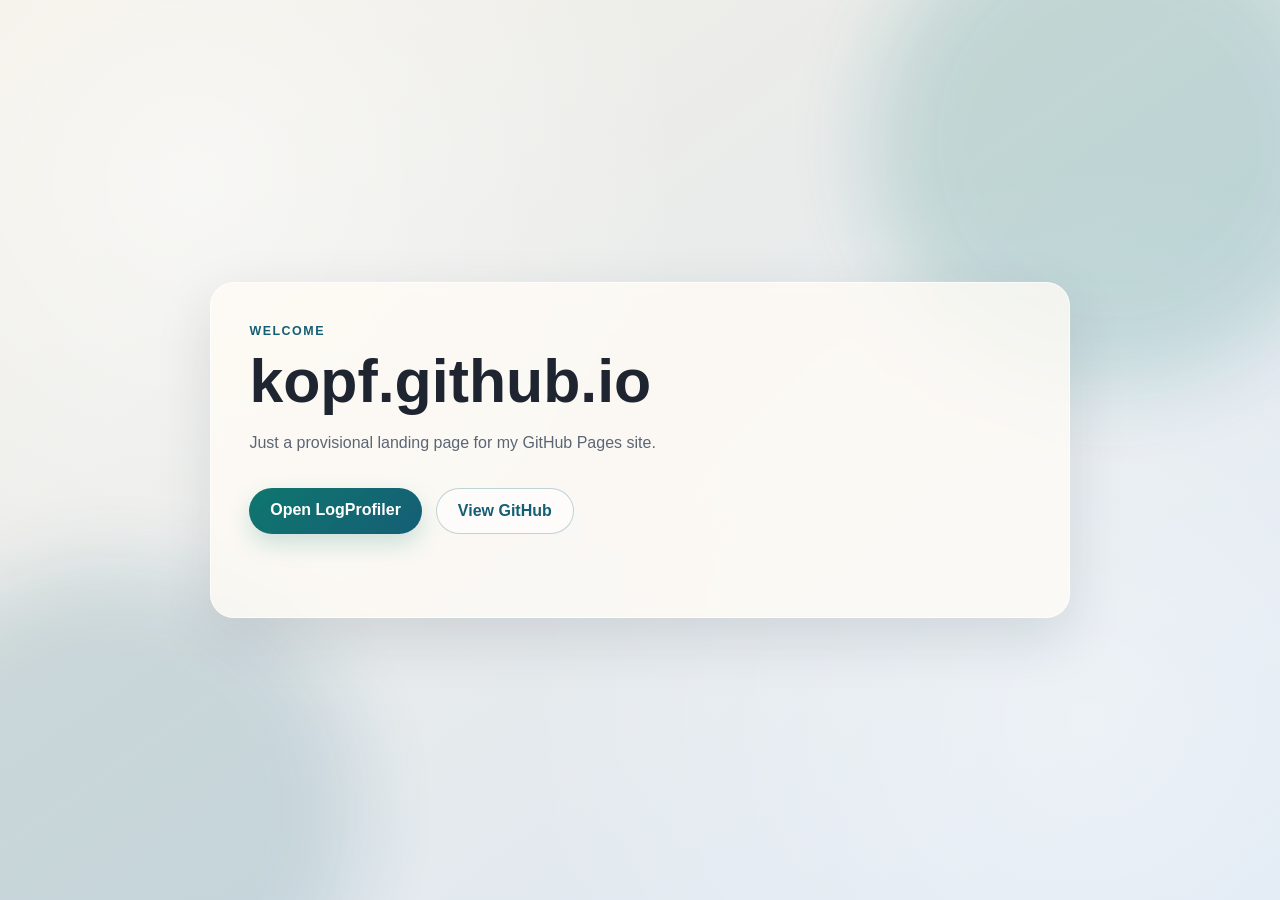
<file: index.html>
<!doctype html>
<html lang="en">
	<head>
		<meta charset="UTF-8" />
		<meta name="viewport" content="width=device-width, initial-scale=1.0" />
		<title>kopf.github.io</title>
		<meta
			name="description"
			content="Personal GitHub Pages site with tools and experiments."
		/>
		<style>
			:root {
				--bg-1: #f3efe6;
				--bg-2: #dce7f3;
				--ink: #1e2530;
				--muted: #5b6675;
				--card: #fffcf6cc;
				--accent: #0f766e;
				--accent-2: #155e75;
				--ring: #0f766e33;
			}

			* {
				box-sizing: border-box;
			}

			body {
				margin: 0;
				min-height: 100vh;
				font-family: "Avenir Next", "Segoe UI", "Helvetica Neue", sans-serif;
				color: var(--ink);
				background:
					radial-gradient(circle at 15% 20%, #ffffff88 0, #ffffff00 38%),
					radial-gradient(circle at 85% 80%, #ffffff66 0, #ffffff00 44%),
					linear-gradient(145deg, var(--bg-1), var(--bg-2));
				display: grid;
				place-items: center;
				padding: 2rem;
			}

			.orb {
				position: fixed;
				width: 38vmax;
				aspect-ratio: 1;
				border-radius: 50%;
				pointer-events: none;
				z-index: -1;
				filter: blur(42px);
				opacity: 0.45;
			}

			.orb.one {
				top: -8vmax;
				right: -6vmax;
				background: #0f766e66;
			}

			.orb.two {
				bottom: -12vmax;
				left: -10vmax;
				background: #155e7555;
			}

			main {
				width: min(860px, 100%);
				background: var(--card);
				border: 1px solid #ffffff99;
				border-radius: 24px;
				padding: clamp(1.5rem, 3vw, 3rem);
				box-shadow: 0 20px 55px #23324722;
				backdrop-filter: blur(6px);
				animation: rise 750ms ease-out both;
			}

			.eyebrow {
				margin: 0;
				letter-spacing: 0.12em;
				text-transform: uppercase;
				color: var(--accent-2);
				font-size: 0.78rem;
				font-weight: 700;
			}

			h1 {
				margin: 0.5rem 0 1rem;
				font-size: clamp(2rem, 6vw, 3.8rem);
				line-height: 1.05;
			}

			p {
				margin: 0;
				max-width: 62ch;
				color: var(--muted);
				line-height: 1.65;
			}

			.actions {
				margin-top: 2rem;
				display: flex;
				flex-wrap: wrap;
				gap: 0.9rem;
			}

			.btn {
				text-decoration: none;
				font-weight: 700;
				border-radius: 999px;
				padding: 0.82rem 1.3rem;
				transition: transform 0.15s ease, box-shadow 0.15s ease;
			}

			.btn.primary {
				color: #ffffff;
				background: linear-gradient(135deg, var(--accent), var(--accent-2));
				box-shadow: 0 10px 25px var(--ring);
			}

			.btn.secondary {
				color: var(--accent-2);
				border: 1px solid #155e7544;
				background: #ffffff99;
			}

			.btn:hover {
				transform: translateY(-2px);
			}

			.btn:focus-visible {
				outline: 3px solid var(--ring);
				outline-offset: 3px;
			}

			footer {
				margin-top: 1.8rem;
				font-size: 0.92rem;
				color: var(--muted);
			}

			@keyframes rise {
				from {
					opacity: 0;
					transform: translateY(10px);
				}
				to {
					opacity: 1;
					transform: translateY(0);
				}
			}

			@media (max-width: 640px) {
				body {
					padding: 1rem;
				}

				main {
					border-radius: 18px;
				}
			}
		</style>
	</head>
	<body>
		<div class="orb one" aria-hidden="true"></div>
		<div class="orb two" aria-hidden="true"></div>

		<main>
			<p class="eyebrow">Welcome</p>
			<h1>kopf.github.io</h1>
			<p>
				Just a provisional landing page for my GitHub Pages site.
			</p>

			<section class="actions" aria-label="Primary links">
				<a class="btn primary" href="./logprofiler/">Open LogProfiler</a>
				<a class="btn secondary" href="https://github.com/kopf/" rel="noopener noreferrer"
					>View GitHub</a
				>
			</section>

			<footer>&nbsp;</footer>
		</main>
	</body>
</html>
</file>
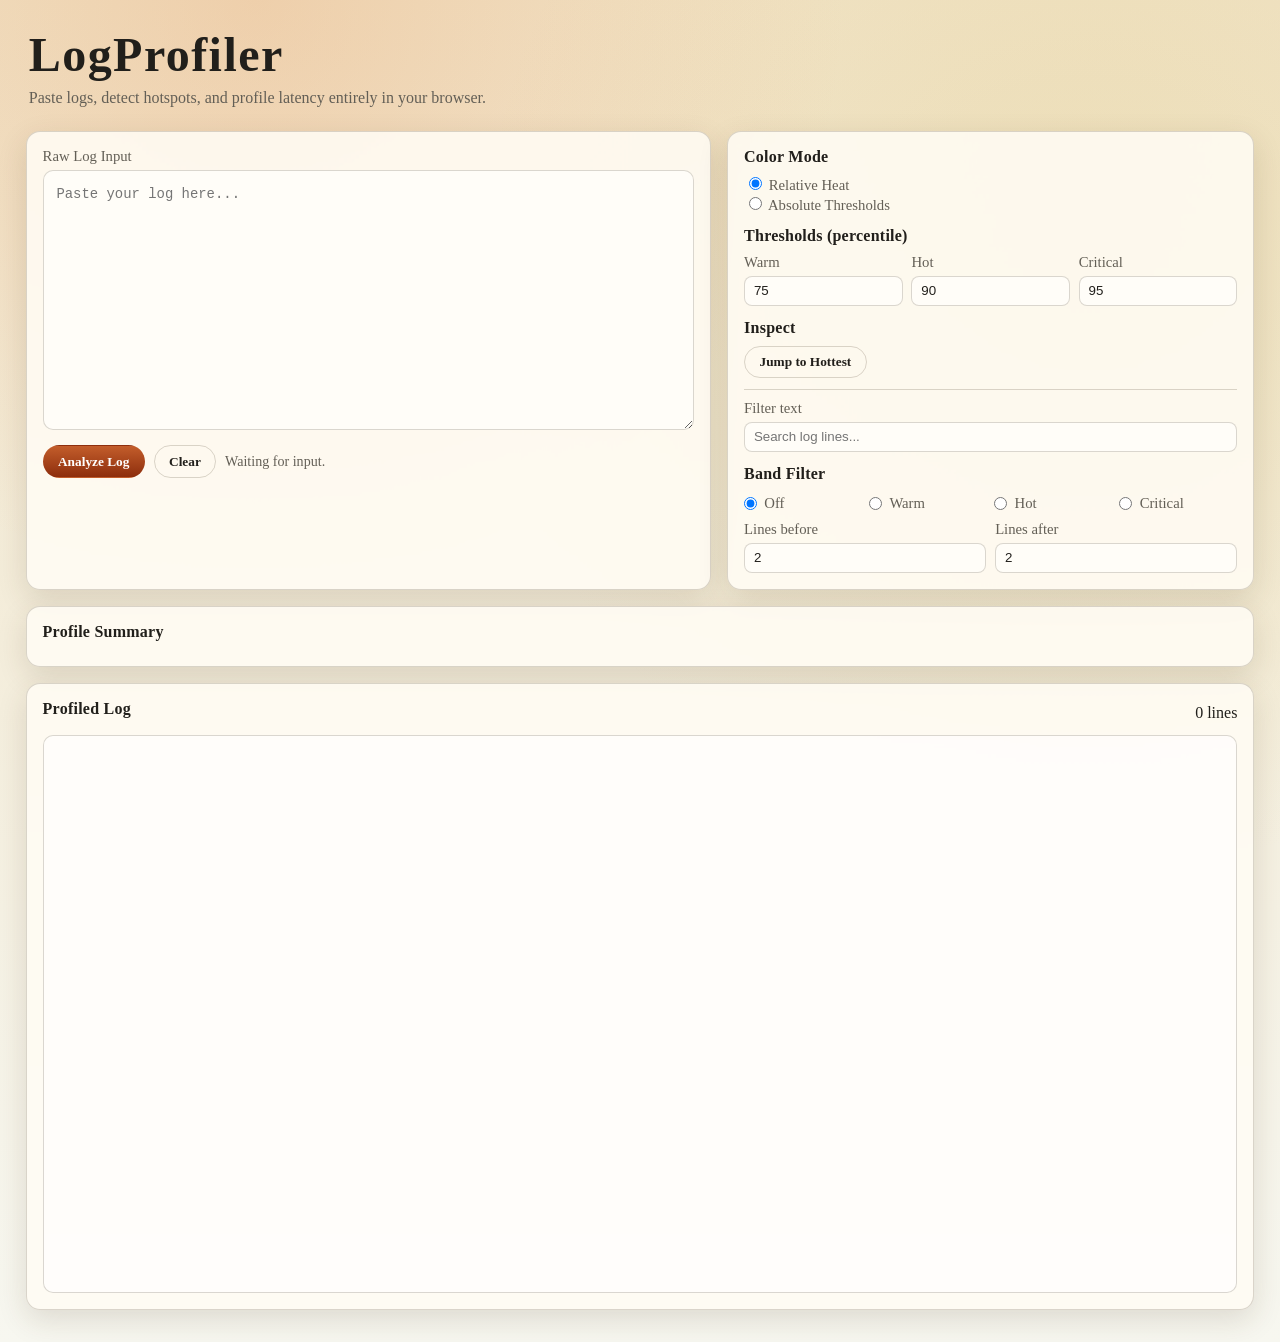
<file: logprofiler/index.html>
<!DOCTYPE html>
<html lang="en">
<head>
  <meta charset="UTF-8" />
  <meta name="viewport" content="width=device-width, initial-scale=1.0" />
  <title>LogProfiler</title>
  <link rel="stylesheet" href="./styles.css" />
</head>
<body>
  <main class="app-shell">
    <header class="hero">
      <h1>LogProfiler</h1>
      <p>Paste logs, detect hotspots, and profile latency entirely in your browser.</p>
    </header>

    <section class="panel input-panel">
      <label for="logInput">Raw Log Input</label>
      <textarea id="logInput" spellcheck="false" placeholder="Paste your log here..."></textarea>
      <div class="row actions">
        <button id="analyzeBtn" type="button">Analyze Log</button>
        <button id="clearBtn" type="button" class="ghost">Clear</button>
        <span id="statusText" aria-live="polite">Waiting for input.</span>
      </div>
    </section>

    <section class="panel controls-panel">
      <div class="control-block">
        <h2>Color Mode</h2>
        <label><input type="radio" name="mode" value="relative" checked /> Relative Heat</label>
        <label><input type="radio" name="mode" value="absolute" /> Absolute Thresholds</label>
      </div>

      <div id="absThresholdsBlock" class="control-block hidden">
        <h2>Thresholds (ms)</h2>
        <div class="threshold-grid">
          <label>Warm <input id="thresholdWarm" type="number" min="0" value="50" /></label>
          <label>Hot <input id="thresholdHot" type="number" min="0" value="200" /></label>
          <label>Critical <input id="thresholdCritical" type="number" min="0" value="1000" /></label>
        </div>
      </div>

      <div id="pctThresholdsBlock" class="control-block">
        <h2>Thresholds (percentile)</h2>
        <div class="threshold-grid">
          <label>Warm <input id="percentileWarm" type="number" min="0" max="99" value="75" /></label>
          <label>Hot <input id="percentileHot" type="number" min="0" max="99" value="90" /></label>
          <label>Critical <input id="percentileCritical" type="number" min="0" max="99" value="95" /></label>
        </div>
      </div>

      <div class="control-block">
        <h2>Inspect</h2>
        <div class="inspect-action row">
          <button id="jumpHotBtn" type="button" class="ghost">Jump to Hottest</button>
        </div>
        <div class="inspect-filter">
          <label for="searchInput">Filter text</label>
          <input id="searchInput" type="text" placeholder="Search log lines..." />
        </div>
      </div>

      <div class="control-block">
        <h2>Band Filter</h2>
        <div class="band-filter-grid">
          <label class="checkline"><input type="radio" name="bandFilter" value="off" checked /> Off</label>
          <label class="checkline"><input type="radio" name="bandFilter" value="warm" /> Warm</label>
          <label class="checkline"><input type="radio" name="bandFilter" value="hot" /> Hot</label>
          <label class="checkline"><input type="radio" name="bandFilter" value="critical" /> Critical</label>
        </div>
        <div class="context-grid">
          <label>Lines before <input id="contextBefore" type="number" min="0" value="2" /></label>
          <label>Lines after <input id="contextAfter" type="number" min="0" value="2" /></label>
        </div>
      </div>
    </section>

    <section class="panel summary-panel">
      <h2>Profile Summary</h2>
      <div id="summaryGrid" class="summary-grid"></div>
    </section>

    <section class="panel results-panel">
      <div class="results-header">
        <h2>Profiled Log</h2>
        <span id="lineCountText">0 lines</span>
      </div>
      <div id="resultsViewport" class="results-viewport" role="table" aria-label="Profiled log lines"></div>
    </section>
  </main>

  <script type="module" src="./app.js"></script>
</body>
</html>
</file>
<file: logprofiler/styles.css>
:root {
  --bg-top: #f1e4c8;
  --bg-bottom: #f7f7f0;
  --ink: #211f1b;
  --muted: #635f56;
  --panel: rgba(255, 252, 244, 0.88);
  --border: rgba(71, 58, 35, 0.2);
  --accent: #b44a1f;
  --accent-strong: #8d2e0d;
  --ok: #2f7f53;
  --warn: #d1731f;
  --danger: #b91f24;
  --shadow: 0 10px 30px rgba(74, 52, 23, 0.14);
}

* {
  box-sizing: border-box;
}

body {
  margin: 0;
  color: var(--ink);
  font-family: "Iowan Old Style", "Palatino Linotype", "Book Antiqua", Palatino, serif;
  background:
    radial-gradient(circle at 20% 0%, rgba(230, 141, 79, 0.24), transparent 35%),
    radial-gradient(circle at 85% 20%, rgba(214, 186, 94, 0.2), transparent 40%),
    linear-gradient(180deg, var(--bg-top), var(--bg-bottom));
  min-height: 100vh;
}

.app-shell {
  width: min(1280px, 96vw);
  margin: 0 auto;
  padding: 1.2rem 0 2rem;
  display: grid;
  gap: 1rem;
  grid-template-columns: 1.3fr 1fr;
  grid-template-areas:
    "hero hero"
    "input controls"
    "summary summary"
    "results results";
}

.hero {
  grid-area: hero;
  padding: 0.5rem 0.2rem;
}

.hero h1 {
  margin: 0;
  font-size: clamp(2rem, 4vw, 3rem);
  letter-spacing: 0.03em;
}

.hero p {
  margin: 0.4rem 0 0;
  color: var(--muted);
}

.panel {
  background: var(--panel);
  border: 1px solid var(--border);
  border-radius: 14px;
  box-shadow: var(--shadow);
  padding: 1rem;
  backdrop-filter: blur(1px);
}

.input-panel {
  grid-area: input;
}

.controls-panel {
  grid-area: controls;
  display: grid;
  gap: 0.8rem;
}

.summary-panel {
  grid-area: summary;
}

.results-panel {
  grid-area: results;
}

label {
  display: block;
  font-size: 0.92rem;
  color: var(--muted);
}

textarea {
  width: 100%;
  min-height: 260px;
  margin-top: 0.35rem;
  padding: 0.8rem;
  border-radius: 10px;
  border: 1px solid var(--border);
  background: #fffdf8;
  resize: vertical;
  font: 0.87rem/1.45 "Cascadia Mono", "Fira Mono", "Consolas", monospace;
}

input[type="text"],
input[type="number"] {
  width: 100%;
  margin-top: 0.3rem;
  border: 1px solid var(--border);
  border-radius: 8px;
  padding: 0.42rem 0.55rem;
  background: #fffdf8;
  color: var(--ink);
}

button {
  border: 1px solid transparent;
  border-radius: 999px;
  padding: 0.45rem 0.9rem;
  background: linear-gradient(180deg, #c35d2b, var(--accent-strong));
  color: #fff;
  cursor: pointer;
  font-family: inherit;
  font-weight: 600;
}

button:hover {
  filter: brightness(1.05);
}

button.ghost {
  background: transparent;
  color: var(--ink);
  border-color: var(--border);
}

.row {
  display: flex;
  align-items: center;
  gap: 0.55rem;
  flex-wrap: wrap;
}

.inspect-action {
  margin-bottom: 0.65rem;
}

.inspect-filter {
  border-top: 1px solid var(--border);
  padding-top: 0.65rem;
}

.actions {
  margin-top: 0.7rem;
}

#statusText {
  color: var(--muted);
  font-size: 0.88rem;
}

.control-block h2,
.summary-panel h2,
.results-header h2 {
  margin: 0 0 0.55rem;
  font-size: 1rem;
  letter-spacing: 0.015em;
}

.threshold-grid {
  display: grid;
  gap: 0.55rem;
  grid-template-columns: repeat(3, minmax(0, 1fr));
}

.band-filter-grid {
  display: grid;
  gap: 0.45rem;
  grid-template-columns: repeat(4, minmax(0, 1fr));
}

.checkline {
  display: flex;
  align-items: center;
  gap: 0.45rem;
  margin-top: 0.2rem;
}

.checkline input {
  margin: 0;
}

.context-grid {
  margin-top: 0.55rem;
  display: grid;
  gap: 0.55rem;
  grid-template-columns: repeat(2, minmax(0, 1fr));
}

.summary-grid {
  display: grid;
  gap: 0.55rem;
  grid-template-columns: repeat(6, minmax(0, 1fr));
}

.metric {
  border: 1px solid var(--border);
  border-radius: 10px;
  padding: 0.55rem;
  background: rgba(255, 255, 255, 0.66);
}

.metric .label {
  font-size: 0.78rem;
  color: var(--muted);
}

.metric .value {
  font-size: 1.08rem;
  font-weight: 600;
}

.results-header {
  display: flex;
  justify-content: space-between;
  align-items: center;
  margin-bottom: 0.55rem;
}

.results-viewport {
  height: min(62vh, 560px);
  overflow: auto;
  border: 1px solid var(--border);
  border-radius: 10px;
  background: rgba(255, 255, 255, 0.6);
  position: relative;
}

.vlist-spacer {
  position: relative;
  width: 100%;
}

.vlist-row {
  position: absolute;
  left: 0;
  right: 0;
  height: 24px;
  display: grid;
  grid-template-columns: 70px 86px 1fr;
  align-items: center;
  padding: 0 0.6rem;
  border-bottom: 1px solid rgba(0, 0, 0, 0.05);
  font: 0.8rem/1 "Cascadia Mono", "Fira Mono", "Consolas", monospace;
}

.vlist-row .line-no {
  color: #4b453c;
}

.vlist-row .latency {
  text-align: right;
  padding-right: 0.6rem;
  color: #2f2a23;
}

.vlist-row .text {
  white-space: pre;
  overflow: hidden;
  text-overflow: ellipsis;
}

.vlist-row.missing-ts {
  opacity: 0.62;
}

.vlist-row.filtered-out {
  display: none;
}

.hidden {
  display: none !important;
}

@media (max-width: 980px) {
  .app-shell {
    grid-template-columns: 1fr;
    grid-template-areas:
      "hero"
      "input"
      "controls"
      "summary"
      "results";
  }

  .summary-grid {
    grid-template-columns: repeat(3, minmax(0, 1fr));
  }

  .vlist-row {
    grid-template-columns: 58px 82px 1fr;
    font-size: 0.76rem;
  }
}

@media (max-width: 600px) {
  .summary-grid,
  .threshold-grid,
  .band-filter-grid,
  .context-grid {
    grid-template-columns: repeat(2, minmax(0, 1fr));
  }

  .results-viewport {
    height: 56vh;
  }
}
</file>
